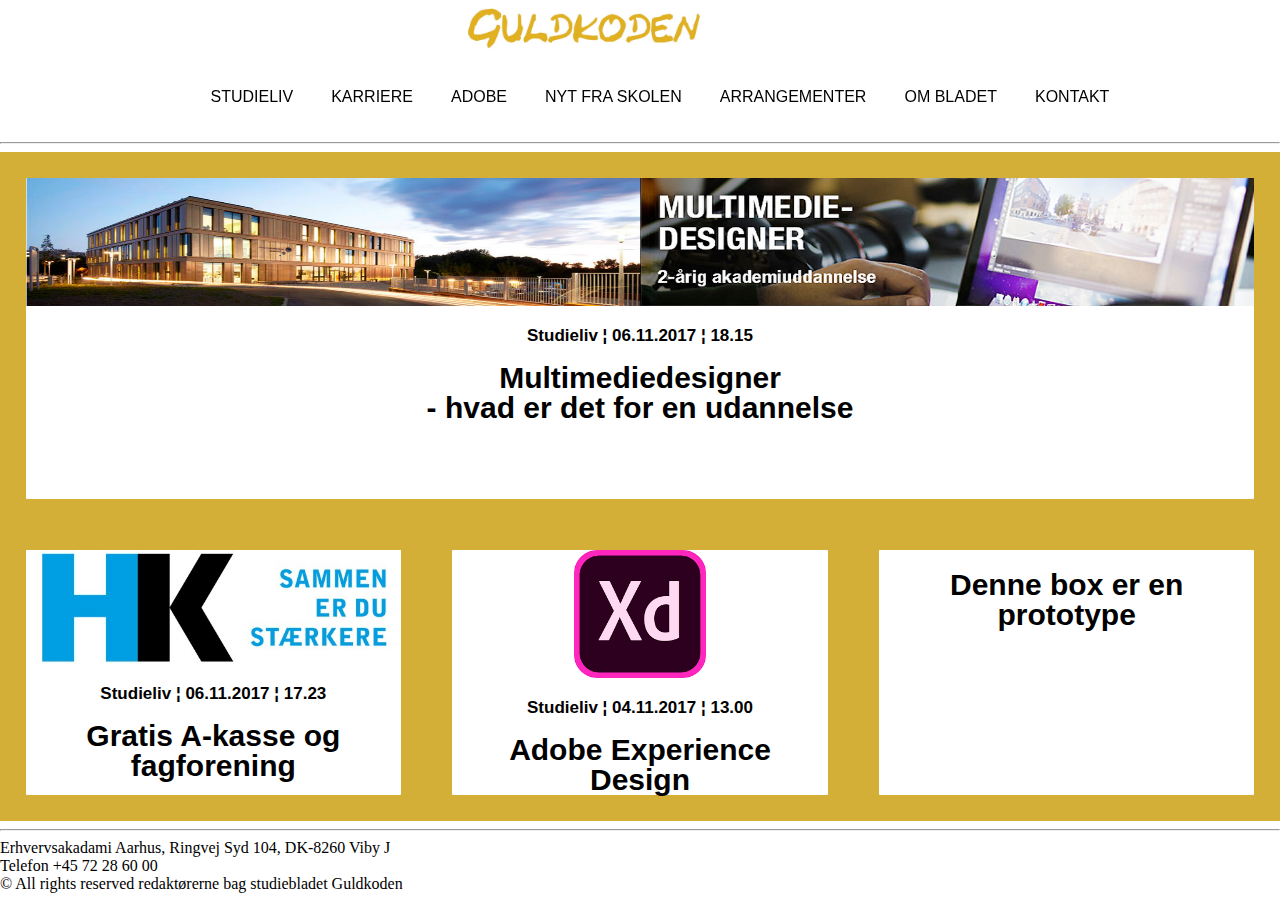
<file: index.html>
<!doctype html>
<html>
<head>
<meta charset="utf-8">
<title>Forside</title>
<link href="css/styl.css" rel="stylesheet" type="text/css">
<meta name="description" content="Dette er et online magasin for studerende på Guldtanden"/>
</head>

<body>
<header>
  <div class="center"><a href="index.html"><img src="images/logo_guldkoden.jpg" width="30%" alt="index.html"></a></div>
  <ul class="snip1476">
    <li><a href="studieliv.html">Studieliv</a></li>
    <li><a href="karriere.html">Karriere</a></li>
    <li><a href="adobe.html">Adobe</a></li>
    <li><a href="nyt_fra_skolen.html">Nyt fra skolen</a></li>
    <li><a href="arrangement.html">Arrangementer</a></li>
    <li><a href="om_bladet.html">Om bladet</a></li>
    <li><a href="kontakt.html">Kontakt</a></li>
  </ul>
  <hr class="hr">
</header>
<div class="flex-container">
  <div><img src="images/multimediedesignerudannelsen_aarhus.jpg" width="100%" height="40%" alt="Multimediedesigner hvad er det for en uddannelse"/>
    <p>Studieliv &brvbar; 06.11.2017 &brvbar; 18.15</p>
    <a class= "two" href="multimediedesigner_hvad_er_det_for_en_udannelse.html"> Multimediedesigner<br>
    - hvad er det for en udannelse</a></div>
</div>
<div class="flex-container">
  <div><img src="images/hk_logo.jpg" width="100%" alt="HK logo"/>
    <p>Studieliv &brvbar; 06.11.2017 &brvbar; 17.23</p>
    <a class="two" href="gratia_akasse_og_fagforening.html">Gratis A-kasse og fagforening</a></div>
  <div><img src="images/adobe_experience_logo.png" width="35%" alt="Adobe Experience Design"/>
    <p>Studieliv &brvbar; 04.11.2017 &brvbar; 13.00</p>
    <a class="two" href="adobe_experience_design.html">Adobe Experience<br>
    Design</a></div>
  <div>
    <h1>Denne box er en prototype</h1>
  </div>
</div>
<hr class="hr">
<footer>
  <div class="footer_contact"> <span class="company">Erhvervsakadami Aarhus</span>, Ringvej Syd 104, DK-8260 Viby J<br/>
    Telefon +45 72 28 60 00<br/>
    &copy; All rights reserved redaktørerne bag studiebladet Guldkoden </div>
</footer>
</body>
</html>
</file>
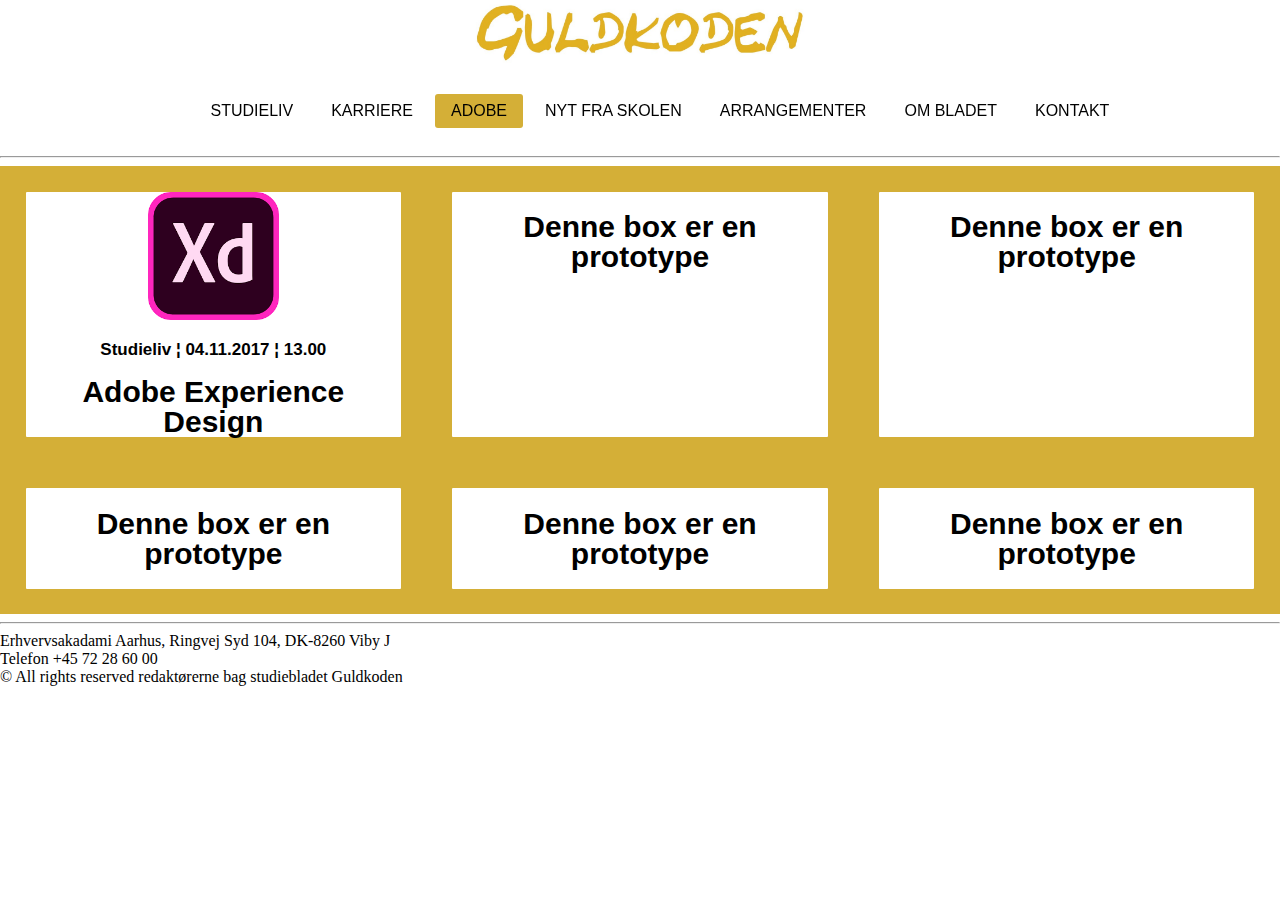
<file: adobe.html>
<!doctype html>
<html>
<head>
<meta charset="utf-8">
<title>Adobe</title>
<link href="css/styl.css" rel="stylesheet" type="text/css">
<meta name="description" content="Se spændende artikler om adobe, for studerende på Guldtanden"/>
</head>

<body>
<header>
  <div align="center"><a href="index.html"><img src="images/logo_guldkoden.jpg" width="27%" alt="index.html"></a></div>
  <ul class="snip1476">
    <li><a href="studieliv.html">Studieliv</a></li>
    <li><a href="karriere.html">Karriere</a></li>
    <li class="current"><a href="adobe.html">Adobe</a></li>
    <li><a href="nyt_fra_skolen.html">Nyt fra skolen</a></li>
    <li><a href="arrangement.html">Arrangementer</a></li>
    <li><a href="om_bladet.html">Om bladet</a></li>
    <li><a href="kontakt.html">Kontakt</a></li>
  </ul>
  <hr class="hr">
</header>
<div class="flex-container">
  <div><img src="images/adobe_experience_logo.png" width="35%" alt="Adobe Experience Design"/>
    <p>Studieliv &brvbar; 04.11.2017 &brvbar; 13.00</p>
    <a class="two" href="adobe_experience_design.html">Adobe Experience<br>
    Design</a></div>
  <div>
    <h1>Denne box er en prototype</h1>
  </div>
  <div>
    <h1>Denne box er en prototype</h1>
  </div>
</div>
<div class="flex-container">
  <div>
    <h1>Denne box er en prototype</h1>
  </div>
  <div>
    <h1>Denne box er en prototype</h1>
  </div>
  <div>
    <h1>Denne box er en prototype</h1>
  </div>
</div>
<hr class="hr">
<footer>
  <div class="footer_contact"> <span class="company">Erhvervsakadami Aarhus</span>, Ringvej Syd 104, DK-8260 Viby J<br/>
    Telefon +45 72 28 60 00<br/>
    &copy; All rights reserved redaktørerne bag studiebladet Guldkoden </div>
</footer>
</body>
<html/>
</file>
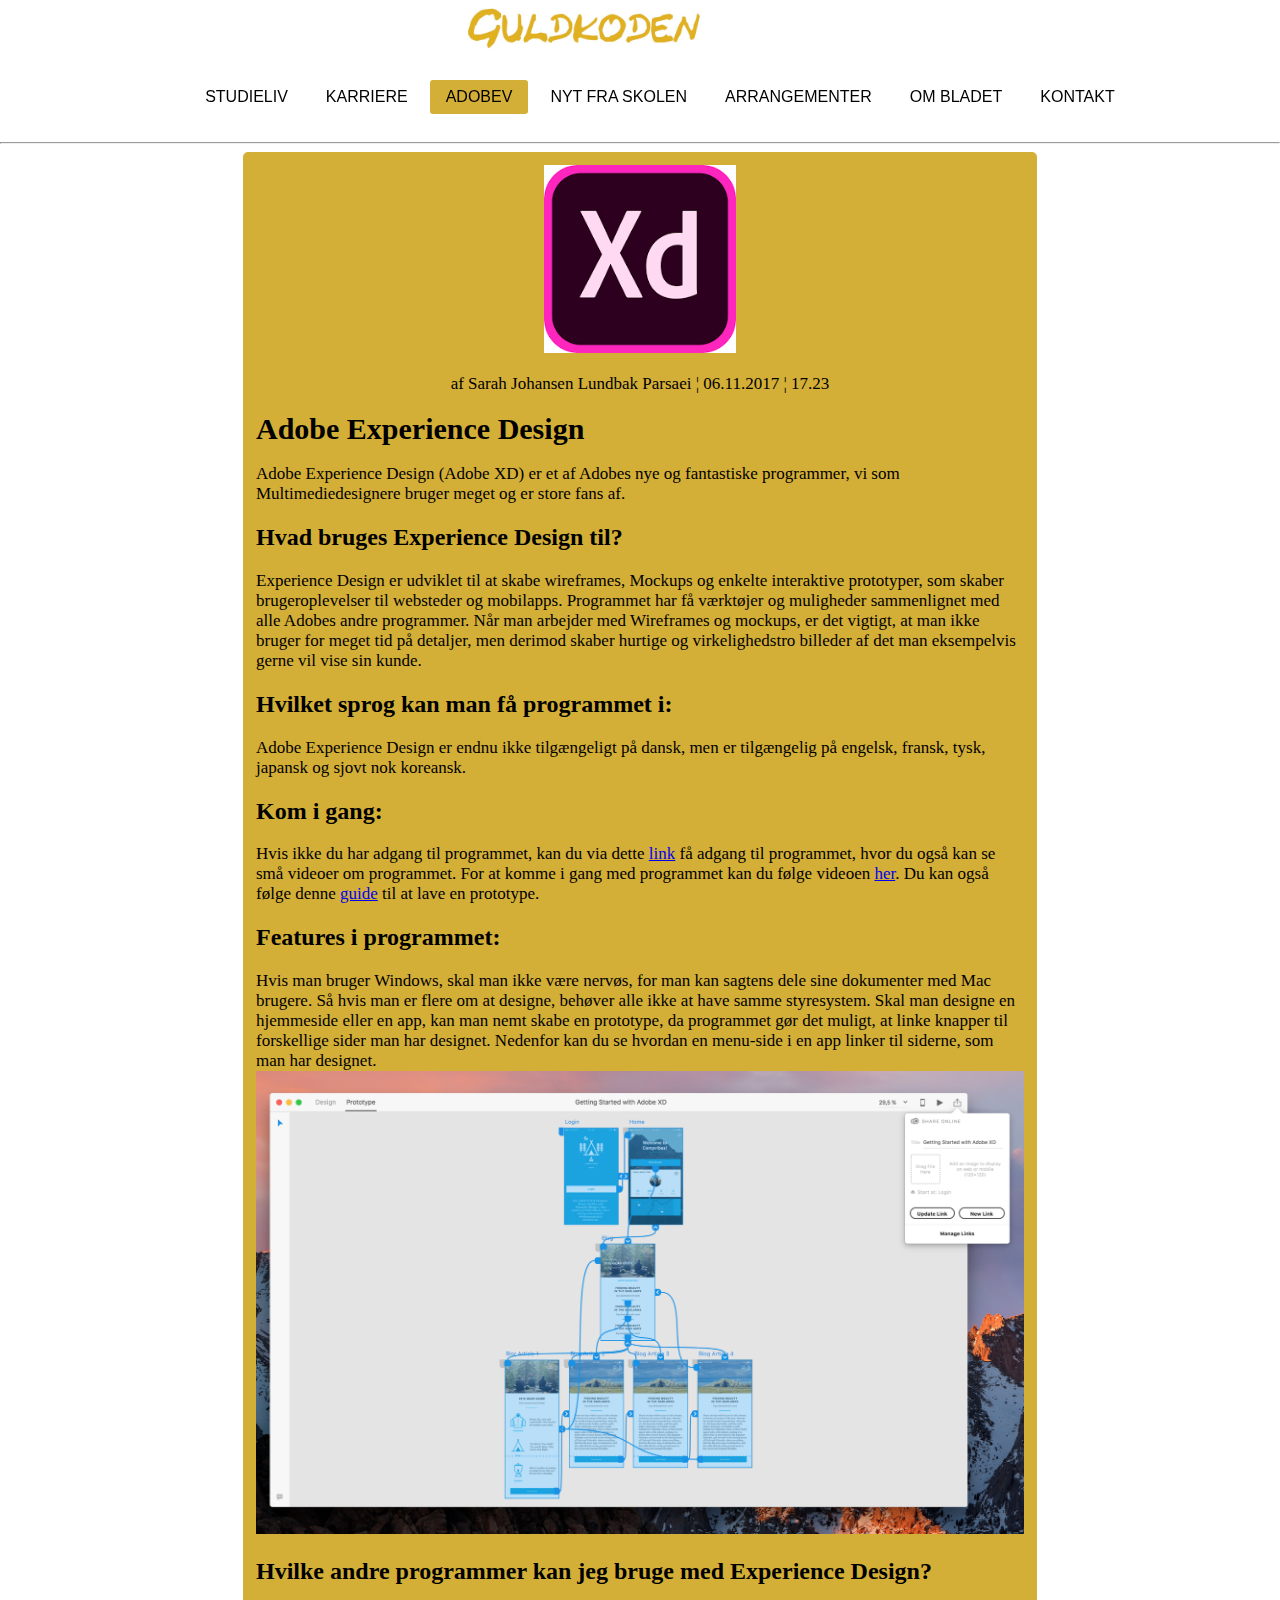
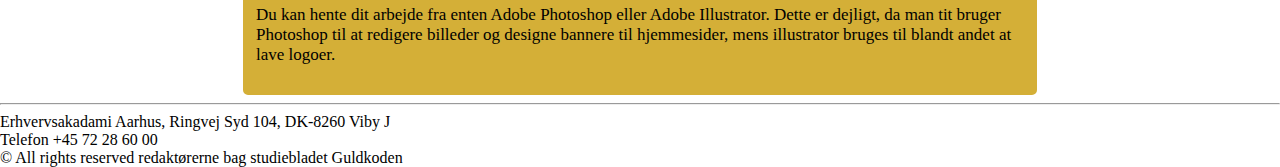
<file: adobe_experience_design.html>
<!DOCTYPE html>
<html
<head>
<title>Adobe Experience Design</title>
<meta charset="utf-8" />
<meta name="description" content="Her kan du læse en artikel om Adobe Experience Deign"/>
<link href="css/styl.css" rel="stylesheet" type="text/css">
</head>

<body>	
<header>
    <div class="center"><a href="index.html"><img src="images/logo_guldkoden.jpg" width="30%" alt="index.html"></a></div>
    <ul class="snip1476">
        <li><a href="studieliv.html">Studieliv</a></li>
        <li><a href="karriere.html">Karriere</a></li>
		<li class="current"><a href="adobe.html">Adobev</a></li>
        <li><a href="nyt_fra_skolen.html">Nyt fra skolen</a></li>
        <li><a href="arrangementer.html">Arrangementer</a></li>
        <li><a href="om_bladet.html">Om bladet</a></li>
        <li><a href="kontakt.html">Kontakt</a></li>
    </ul>
    <hr class="hr">
</header>	
<div class="container">
    <div> 
		<div align="center"><img src="images/adobe_experience_logo.png" width="25%" alt="adobe experience deisgn"/></div>
		<div align="center"><p>af Sarah Johansen Lundbak Parsaei &brvbar; 06.11.2017 &brvbar; 17.23</p></div>
   <section>
    	<h1>Adobe Experience Design</h1>
    	<p>Adobe Experience Design (Adobe XD) er et af Adobes nye og fantastiske programmer, vi som Multimediedesignere bruger meget og er store fans af.</p>
</section>
	
	<section>
		<h2>Hvad bruges Experience Design til?</h2>
		<p>Experience Design er udviklet til at skabe wireframes, Mockups og enkelte interaktive prototyper, som skaber brugeroplevelser til websteder og mobilapps. Programmet har få værktøjer og muligheder sammenlignet med alle Adobes andre programmer. Når man arbejder med Wireframes og mockups, er det vigtigt, at man ikke bruger for meget tid på detaljer, men derimod skaber hurtige og virkelighedstro billeder af det man eksempelvis gerne vil vise sin kunde.</p>
	</section>
	
	<section>
		<h2>Hvilket sprog kan man få programmet i:</h2>
		<p>Adobe Experience Design er endnu ikke tilgængeligt på dansk, men er tilgængelig på engelsk, fransk, tysk, japansk og sjovt nok koreansk.</p>
	</section>
	
	<section>
		<h2>Kom i gang:</h2>
		<p>Hvis ikke du har adgang til programmet, kan du via dette <a href="https://creative.adobe.com/products/download/experience-design">link</a> få adgang til programmet, hvor du også kan se små videoer om programmet. For at komme i gang med programmet kan du følge videoen <a href="https://www.youtube.com/watch?v=UgKmn08-j9Q">her</a>. Du kan også følge denne <a href="https://helpx.adobe.com/xd/help/create-prototypes.html">guide</a> til at lave en prototype.</p>
	</section>
		
	<section>
        <h2>Features i programmet:</h2>
		<p>Hvis man bruger Windows, skal man ikke være nervøs, for man kan sagtens dele sine dokumenter med Mac brugere. Så hvis man er flere om at designe, behøver alle ikke at have samme styresystem. Skal man designe en hjemmeside eller en app, kan man nemt skabe en prototype, da programmet gør det muligt, at linke knapper til forskellige sider man har designet. Nedenfor kan du se hvordan en menu-side i en app linker til siderne, som man har designet.<br>
		<img src="images/menuside_i_app_linker_til_hinanden.png" width="100%" alt="menuside i app linker til hinanden"/></p>
	</section>
		
			
	<section>
		<h2>Hvilke andre programmer kan jeg bruge med Experience Design?</h2>
		<p>Du kan hente dit arbejde fra enten Adobe Photoshop eller Adobe Illustrator. Dette er dejligt, da man tit bruger Photoshop til at redigere billeder og designe bannere til hjemmesider, mens illustrator bruges til blandt andet at lave logoer.</p>
	</section>
</div> 
</div>
<hr class="hr">
<footer>
    <div class="footer_contact"> <span class="company">Erhvervsakadami Aarhus</span>, Ringvej Syd 104, DK-8260 Viby J<br/>
        Telefon +45 72 28 60 00<br/>
        &copy; All rights reserved redaktørerne bag studiebladet Guldkoden </div>
</footer>	
</body>
</html>
</file>
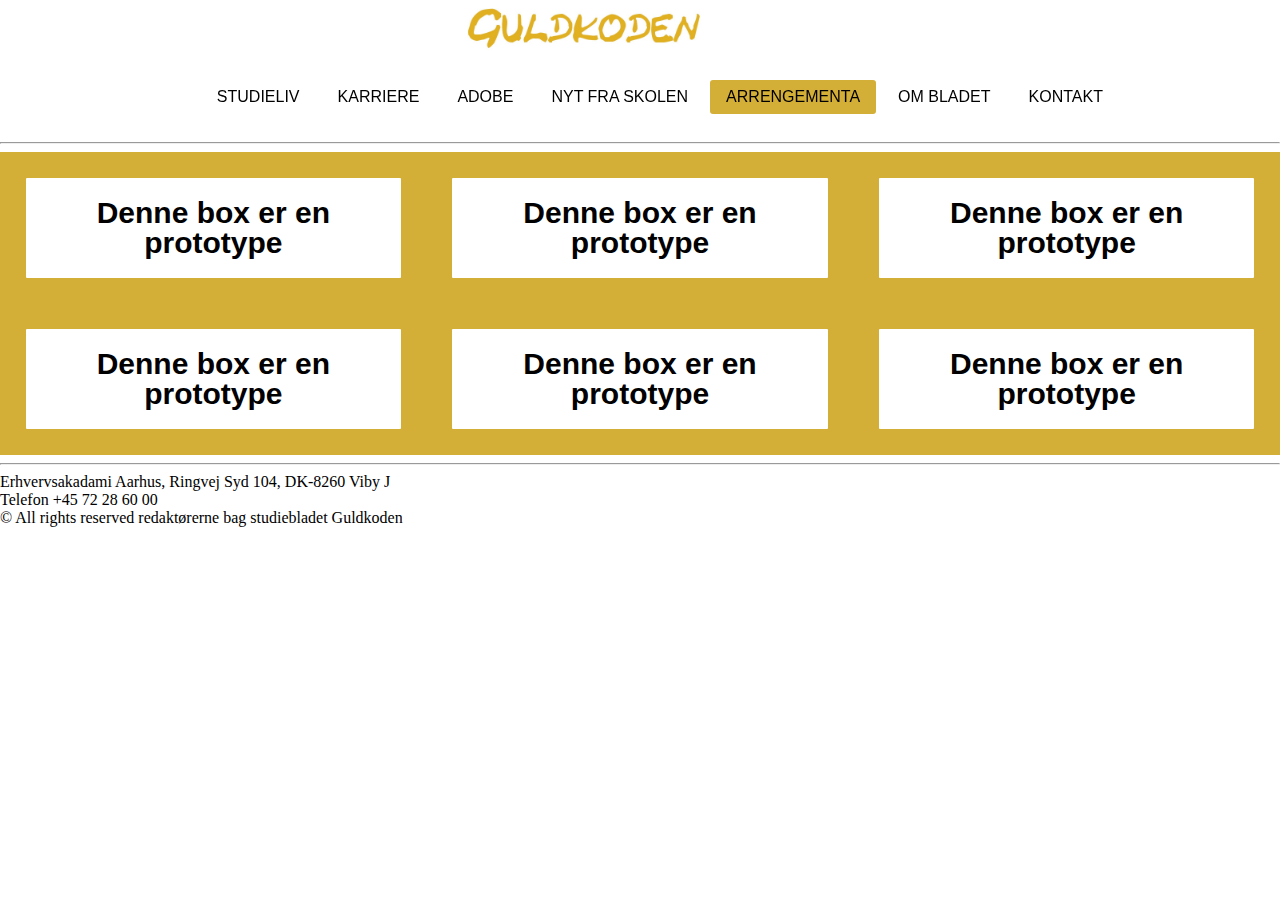
<file: arrangement.html>
<!doctype html>
<html>
<head>
<meta charset="utf-8">
<title>Arrangement</title>
<link href="css/styl.css" rel="stylesheet" type="text/css">
<meta name="description" content="Her kan du se arrangemanter der bliver afholdt på Guldtanden"/>
</head>

<body>
<header>
  <div class="center"><a href="index.html"><img src="images/logo_guldkoden.jpg" width="30%" alt="index.html"></a></div>
  <ul class="snip1476">
    <li><a href="studieliv.html">Studieliv</a></li>
    <li><a href="karriere.html">Karriere</a></li>
    <li><a href="adobe.html">Adobe</a></li>
    <li><a href="nyt_fra_skolen.html">Nyt fra skolen</a></li>
    <li class="current"><a herf="arrengementer.html"> Arrengementa</a></li>
    <li><a href="om_bladet.html">Om bladet</a></li>
    <li><a href="kontakt.html">Kontakt</a></li>
  </ul>
  <hr class="hr">
</header>
<div class="flex-container">
  <div>
    <h1>Denne box er en prototype</h1>
  </div>
  <div>
    <h1>Denne box er en prototype</h1>
  </div>
  <div>
    <h1>Denne box er en prototype</h1>
  </div>
</div>
<div class="flex-container">
  <div>
    <h1>Denne box er en prototype</h1>
  </div>
  <div>
    <h1>Denne box er en prototype</h1>
  </div>
  <div>
    <h1>Denne box er en prototype</h1>
  </div>
</div>
<hr class="hr">
<footer>
  <div class="footer_contact"> <span class="company">Erhvervsakadami Aarhus</span>, Ringvej Syd 104, DK-8260 Viby J<br/>
    Telefon +45 72 28 60 00<br/>
    &copy; All rights reserved redaktørerne bag studiebladet Guldkoden </div>
</footer>
</body>
</html>
</file>
<file: css/styl.css>
body {
	margin: 0px;
	padding: 0px;
	box-sizing: border-box;
}
 @import url(https://fonts.googleapis.com/css?family=Roboto:400,500);
.snip1476 {
	font-family: 'Roboto', Arial, sans-serif;
	text-align: center;
	text-transform: uppercase;
	font-weight: 500;
	-webkit-transform: translateZ(0);
	transform: translateZ(0);
}
.snip1476 * {
	box-sizing: border-box;
}
.snip1476 li {
	display: inline-block;
	list-style: outside none none;
	margin-top: 0.5em;
	margin-right: 0.9px;
	margin-left: 0.7px;
	margin-bottom: 0.5em;
	overflow: hidden;
	position: relative;
	border-radius: 3px;
}
.snip1476 li:before, .snip1476 li:after {
	display: block;
}
.snip1476 li:before {
	left: 0%;
}
.snip1476 li:after {
	left: 50%;
}
.snip1476 a {
	backface-visibility: hidden;
	color: #000000;
	display: block;
	padding: 0.5em 1em;
	position: relative;
	text-align: center;
	text-decoration: none;
}
.snip1476 a:hover {
	color: #000000;
}
.snip1476 a:before {
	left: 25%;
}
.snip1476 a:after {
	left: 75%;
}
.snip1476 li:before, .snip1476 li:after, .snip1476 a:before, .snip1476 a:after {
	background-color: #D4AF37;
	position: absolute;
	width: 26%;
	top: 50%;
	bottom: 50%;
	content: '';
	z-index: -1;
	opacity: 0;
	-webkit-transition: all 0.2s ease;
	transition: all 0.2s ease;
}
.snip1476 li:before {
	-webkit-transition-delay: 0s;
	transition-delay: 0s;
}
.snip1476 li:after {
	-webkit-transition-delay: 0.1s;
	transition-delay: 0.1s;
}
.snip1476 a:before {
	-webkit-transition-delay: 0.05s;
	transition-delay: 0.05s;
}
.snip1476 a:after {
	-webkit-transition-delay: 0.15s;
	transition-delay: 0.15s;
}
.snip1476 li:hover:before, .snip1476 li.current:before, .snip1476 li:hover:after, .snip1476 li.current:after, .snip1476 li:hover a:before, .snip1476 li.current a:before, .snip1476 li:hover a:after, .snip1476 li.current a:after {
	opacity: 1;
	top: 0;
	bottom: 0;
}
.snip1476 li:hover:before, .snip1476 li.current:before {
	-webkit-transition-delay: 0s;
	transition-delay: 0s;
}
.snip1476 li:hover:after, .snip1476 li.current:after {
	-webkit-transition-delay: 0.15s;
	transition-delay: 0.15s;
}
.snip1476 li:hover a:before, .snip1476 li.current a:before {
	-webkit-transition-delay: 0.075s;
	transition-delay: 0.075s;
}
.snip1476 li:hover a:after, .snip1476 li.current a:after {
	-webkit-transition-delay: 0.225s;
	transition-delay: 0.225s;
}
#footer {
	padding: 1%;
	margin: 1%;
	color: #000000;
	font-family: 'Raleway', Arial, sans-serif;
	line-height: 4;
	width: auto;
	margin-left: 1%;
	margin-right: 1%;
}
.flex-container {
	display: flex;
	flex-wrap: row;
	background-color: #D4AF37;
	font-size: 14px;
}
.flex-container div {
	background-color: #FFFFFF;
	font-family: 'Raleway', Arial, sans-serif;
	width: 100%;
	border-radius: 1px;
	margin: 2%;
	padding: 0%;
}
h1 {
	font-size: 30px;
	line-height: 30px;
	font-weight: bold;
	letter-spacing: 0;
}
p {
	margin-before: 0.2em;
	margin-after: 0.2em;
	font-size: 17px;
}
.flex-container div {
	font-size: 14px;
	font-family: 'Raleway', Arial, sans-serif;
	font-weight: bold;
	text-align: center;
	margin: 2%;
}
a.two:link {
	color: #000000;
	background-color: transparent;
	text-decoration: none;
	font-size: 30px;
	line-height: 30px;
	font-weight: bold;
	letter-spacing: 0%;
	text-align: center;
}
a.two:hover {
	color: #000000;
	background-color: transparent;
	text-decoration: none;
	font-size: 32px;
	line-height: 30px;
	font-weight: bold;
	letter-spacing: 0;
	text-align: center;
}
a.two:visited {
	color: #000000;
	background-color: transparent;
	text-decoration: none;
	font-size: 30px;
	line-height: 30px;
	font-weight: bold;
	letter-spacing: 0;
	text-align: center;
}
input[type=text], select, textarea {
	width: 90%;
	hight: 50%;
	padding: 12px;
	border: 1px solid #ccc;
	border-radius: 4px;
	box-sizing: content-box;
	margin-top: 6px;
	margin-bottom: 16px;
	resize: vertical;
}
input[type=submit] {
	background-color: #4CAF50;
	color: white;
	padding: 12px 20px;
	border: none;
	border-radius: 4px;
	cursor: pointer;
}
.container {
	border-radius: 5px;
	background-color: #D4AF37;
	padding-top: 20px;
	padding-right: 20px;
	padding-left: 20px;
	padding-bottom: 20px;
	margin-right: 30px;
	margin-left: 30px;
}
.container {
	margin: auto;
	width: 60%;
	border: 3px solid #D4AF37;
	padding: 10px;
}
h3 {
	text-align: center;
	font-family: 'Raleway', Arial, sans-serif;
}

.center
{
	align-content: center;
	margin-left: 36%;
	margin-top: 5px;
}
</file>
